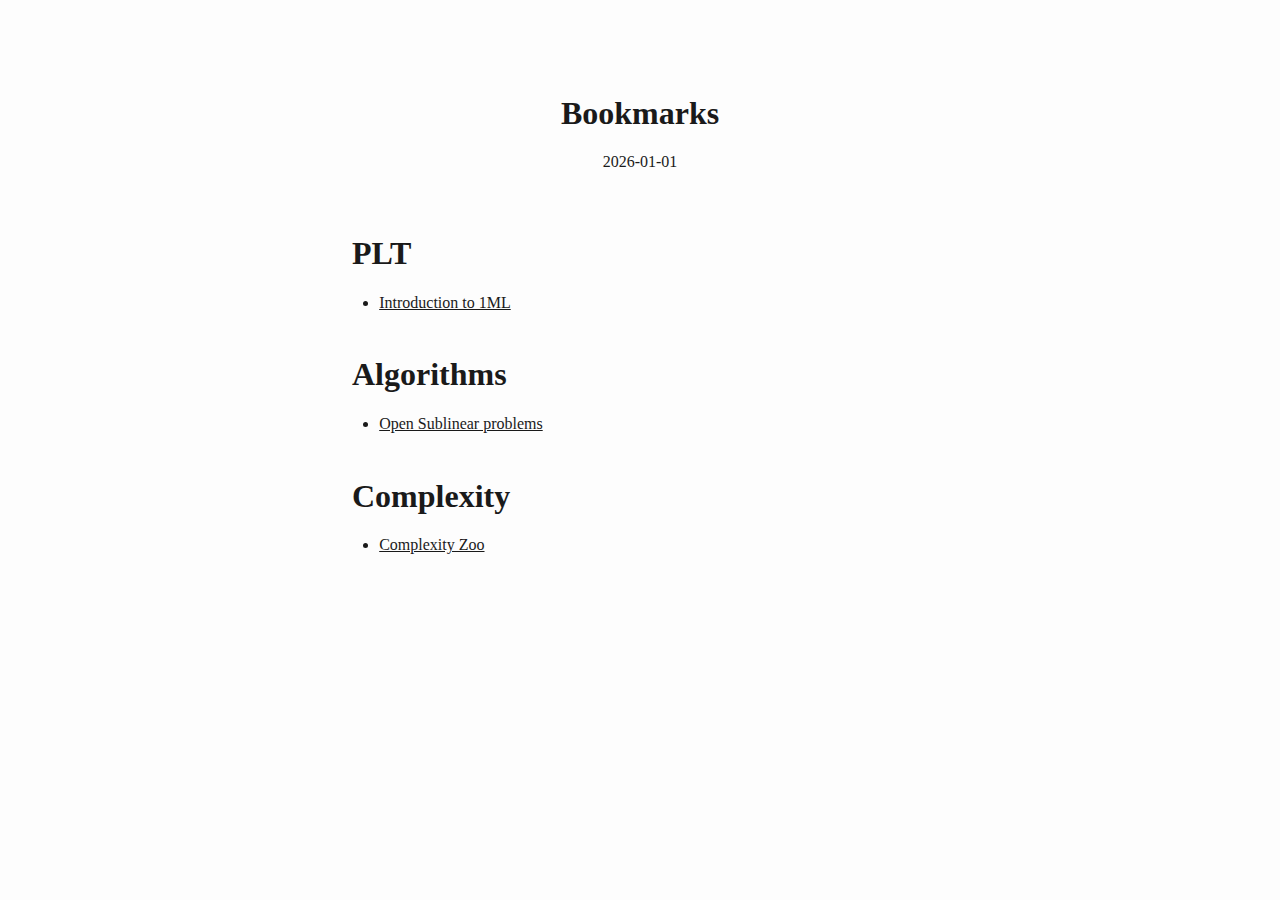
<file: final/bookmarks/index.html>
<!DOCTYPE html>
<html xmlns="http://www.w3.org/1999/xhtml" lang="en" xml:lang="en">
  <head>
    <meta charset="utf-8" />
    <meta name="generator" content="pandoc" />
    <meta name="viewport" content="width=device-width, initial-scale=1.0, user-scalable=yes" />
            <meta name="dcterms.date" content="2026-01-01" />
                <title>Bookmarks</title>
    <style>

html {
color: #1a1a1a;
background-color: #fdfdfd;
}
body {
margin: 0 auto;
max-width: 36em;
padding-left: 50px;
padding-right: 50px;
padding-top: 50px;
padding-bottom: 50px;
hyphens: auto;
overflow-wrap: break-word;
text-rendering: optimizeLegibility;
font-kerning: normal;
}
@media (max-width: 600px) {
body {
font-size: 0.9em;
padding: 12px;
}
h1 {
font-size: 1.8em;
}
}
@media print {
html {
background-color: white;
}
body {
background-color: transparent;
color: black;
font-size: 12pt;
}
p, h2, h3 {
orphans: 3;
widows: 3;
}
h2, h3, h4 {
page-break-after: avoid;
}
}
p {
margin: 1em 0;
}
a {
color: #1a1a1a;
}
a:visited {
color: #1a1a1a;
}
img {
max-width: 100%;
}
svg {
height: auto;
max-width: 100%;
}
h1, h2, h3, h4, h5, h6 {
margin-top: 1.4em;
}
h5, h6 {
font-size: 1em;
font-style: italic;
}
h6 {
font-weight: normal;
}
ol, ul {
padding-left: 1.7em;
margin-top: 1em;
}
li > ol, li > ul {
margin-top: 0;
}
blockquote {
margin: 1em 0 1em 1.7em;
padding-left: 1em;
border-left: 2px solid #e6e6e6;
color: #606060;
}
code {
font-family: Menlo, Monaco, Consolas, 'Lucida Console', monospace;
font-size: 85%;
margin: 0;
hyphens: manual;
}
pre {
margin: 1em 0;
overflow: auto;
}
pre code {
padding: 0;
overflow: visible;
overflow-wrap: normal;
}
.sourceCode {
background-color: transparent;
overflow: visible;
}
hr {
border: none;
border-top: 1px solid #1a1a1a;
height: 1px;
margin: 1em 0;
}
table {
margin: 1em 0;
border-collapse: collapse;
width: 100%;
overflow-x: auto;
display: block;
font-variant-numeric: lining-nums tabular-nums;
}
table caption {
margin-bottom: 0.75em;
}
tbody {
margin-top: 0.5em;
border-top: 1px solid #1a1a1a;
border-bottom: 1px solid #1a1a1a;
}
th {
border-top: 1px solid #1a1a1a;
padding: 0.25em 0.5em 0.25em 0.5em;
}
td {
padding: 0.125em 0.5em 0.25em 0.5em;
}
header {
margin-bottom: 4em;
text-align: center;
}
#TOC li {
list-style: none;
}
#TOC ul {
padding-left: 1.3em;
}
#TOC > ul {
padding-left: 0;
}
#TOC a:not(:hover) {
text-decoration: none;
}
code{white-space: pre-wrap;}
span.smallcaps{font-variant: small-caps;}
div.columns{display: flex; gap: min(4vw, 1.5em);}
div.column{flex: auto; overflow-x: auto;}
div.hanging-indent{margin-left: 1.5em; text-indent: -1.5em;}

ul.task-list[class]{list-style: none;}
ul.task-list li input[type="checkbox"] {
font-size: inherit;
width: 0.8em;
margin: 0 0.8em 0.2em -1.6em;
vertical-align: middle;
}
</style>
        <style type="text/css">.anchor {
color: inherit;
}
.anchor::before {
content: "(#)";
display: inline-block;
opacity: 0;
padding-left: 0.2em;
text-decoration: none;
}
h1:hover > .anchor::before,
h2:hover > .anchor::before,
h3:hover > .anchor::before,
h4:hover > .anchor::before {
opacity: 1;
}
</style>
              </head>
  <body>
            <header id="title-block-header">
      <h1 class="title">Bookmarks</h1>
                        <p class="date">2026-01-01</p>
                </header>
            <h1 id="plt">PLT<a href="#plt" class="anchor"></a></h1>
            <ul>
            <li><a href="https://pithlessly.github.io/1ml-intro">Introduction
            to 1ML</a></li>
            </ul>
            <h1 id="algorithms">Algorithms<a href="#algorithms" class="anchor"></a></h1>
            <ul>
            <li><a href="https://sublinear.info/index.php?title=Main_Page">Open
            Sublinear problems</a></li>
            </ul>
            <h1 id="complexity">Complexity<a href="#complexity" class="anchor"></a></h1>
            <ul>
            <li><a href="https://complexityzoo.net/Complexity_Zoo">Complexity
            Zoo</a></li>
            </ul>
      </body>
</html>
</file>
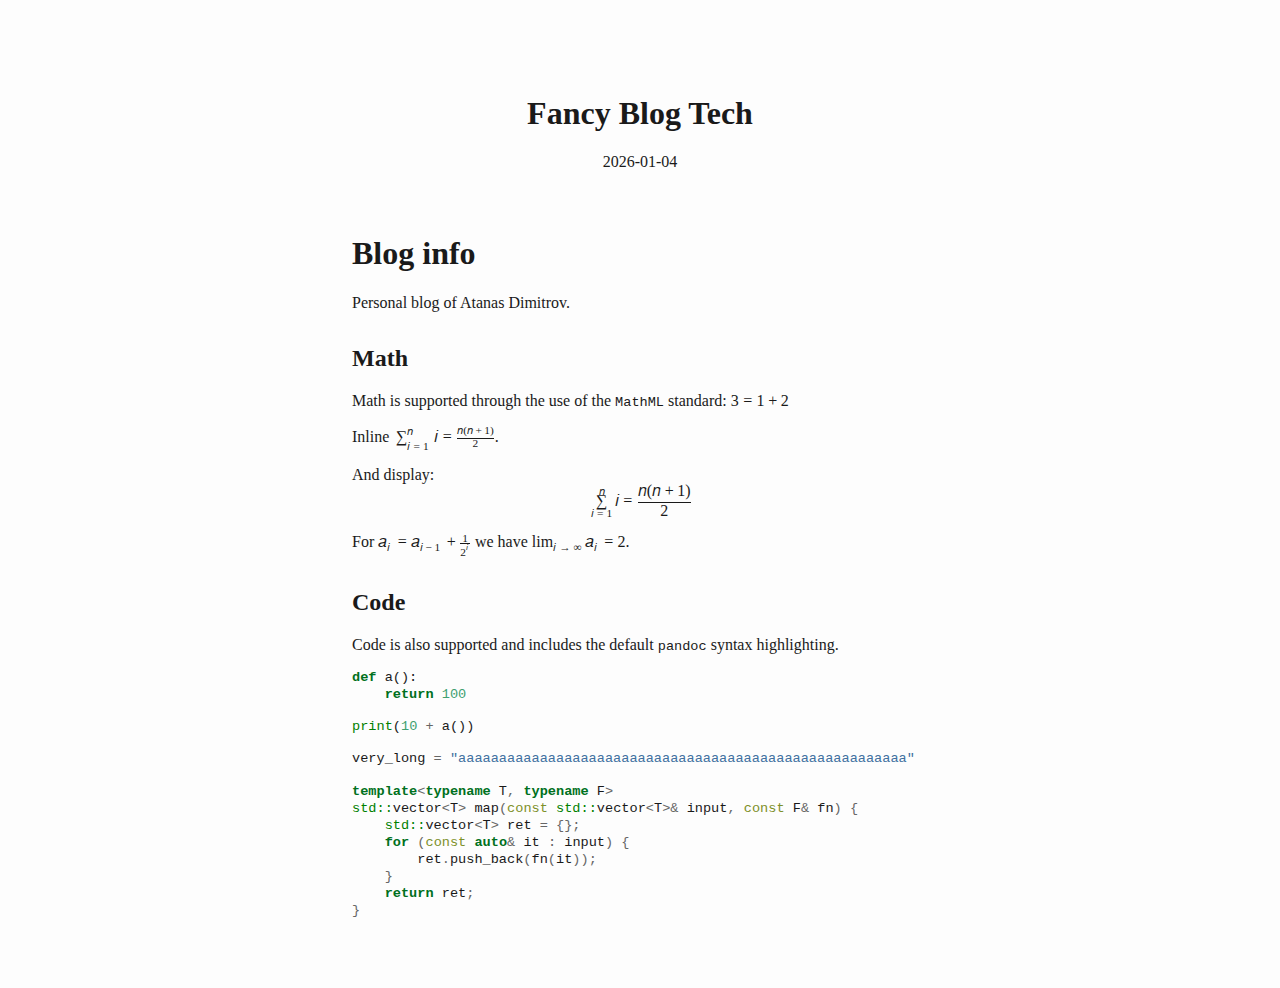
<file: final/fancy/index.html>
<!DOCTYPE html>
<html xmlns="http://www.w3.org/1999/xhtml" lang="en" xml:lang="en">
  <head>
    <meta charset="utf-8" />
    <meta name="generator" content="pandoc" />
    <meta name="viewport" content="width=device-width, initial-scale=1.0, user-scalable=yes" />
            <meta name="dcterms.date" content="2026-01-04" />
                <title>Fancy Blog Tech</title>
    <style>

html {
color: #1a1a1a;
background-color: #fdfdfd;
}
body {
margin: 0 auto;
max-width: 36em;
padding-left: 50px;
padding-right: 50px;
padding-top: 50px;
padding-bottom: 50px;
hyphens: auto;
overflow-wrap: break-word;
text-rendering: optimizeLegibility;
font-kerning: normal;
}
@media (max-width: 600px) {
body {
font-size: 0.9em;
padding: 12px;
}
h1 {
font-size: 1.8em;
}
}
@media print {
html {
background-color: white;
}
body {
background-color: transparent;
color: black;
font-size: 12pt;
}
p, h2, h3 {
orphans: 3;
widows: 3;
}
h2, h3, h4 {
page-break-after: avoid;
}
}
p {
margin: 1em 0;
}
a {
color: #1a1a1a;
}
a:visited {
color: #1a1a1a;
}
img {
max-width: 100%;
}
svg {
height: auto;
max-width: 100%;
}
h1, h2, h3, h4, h5, h6 {
margin-top: 1.4em;
}
h5, h6 {
font-size: 1em;
font-style: italic;
}
h6 {
font-weight: normal;
}
ol, ul {
padding-left: 1.7em;
margin-top: 1em;
}
li > ol, li > ul {
margin-top: 0;
}
blockquote {
margin: 1em 0 1em 1.7em;
padding-left: 1em;
border-left: 2px solid #e6e6e6;
color: #606060;
}
code {
font-family: Menlo, Monaco, Consolas, 'Lucida Console', monospace;
font-size: 85%;
margin: 0;
hyphens: manual;
}
pre {
margin: 1em 0;
overflow: auto;
}
pre code {
padding: 0;
overflow: visible;
overflow-wrap: normal;
}
.sourceCode {
background-color: transparent;
overflow: visible;
}
hr {
border: none;
border-top: 1px solid #1a1a1a;
height: 1px;
margin: 1em 0;
}
table {
margin: 1em 0;
border-collapse: collapse;
width: 100%;
overflow-x: auto;
display: block;
font-variant-numeric: lining-nums tabular-nums;
}
table caption {
margin-bottom: 0.75em;
}
tbody {
margin-top: 0.5em;
border-top: 1px solid #1a1a1a;
border-bottom: 1px solid #1a1a1a;
}
th {
border-top: 1px solid #1a1a1a;
padding: 0.25em 0.5em 0.25em 0.5em;
}
td {
padding: 0.125em 0.5em 0.25em 0.5em;
}
header {
margin-bottom: 4em;
text-align: center;
}
#TOC li {
list-style: none;
}
#TOC ul {
padding-left: 1.3em;
}
#TOC > ul {
padding-left: 0;
}
#TOC a:not(:hover) {
text-decoration: none;
}
code{white-space: pre-wrap;}
span.smallcaps{font-variant: small-caps;}
div.columns{display: flex; gap: min(4vw, 1.5em);}
div.column{flex: auto; overflow-x: auto;}
div.hanging-indent{margin-left: 1.5em; text-indent: -1.5em;}

ul.task-list[class]{list-style: none;}
ul.task-list li input[type="checkbox"] {
font-size: inherit;
width: 0.8em;
margin: 0 0.8em 0.2em -1.6em;
vertical-align: middle;
}

html { -webkit-text-size-adjust: 100%; }
pre > code.sourceCode { white-space: pre; position: relative; }
pre > code.sourceCode > span { display: inline-block; line-height: 1.25; }
pre > code.sourceCode > span:empty { height: 1.2em; }
.sourceCode { overflow: visible; }
code.sourceCode > span { color: inherit; text-decoration: inherit; }
div.sourceCode { margin: 1em 0; }
pre.sourceCode { margin: 0; }
@media screen {
div.sourceCode { overflow: auto; }
}
@media print {
pre > code.sourceCode { white-space: pre-wrap; }
pre > code.sourceCode > span { text-indent: -5em; padding-left: 5em; }
}
pre.numberSource code
{ counter-reset: source-line 0; }
pre.numberSource code > span
{ position: relative; left: -4em; counter-increment: source-line; }
pre.numberSource code > span > a:first-child::before
{ content: counter(source-line);
position: relative; left: -1em; text-align: right; vertical-align: baseline;
border: none; display: inline-block;
-webkit-touch-callout: none; -webkit-user-select: none;
-khtml-user-select: none; -moz-user-select: none;
-ms-user-select: none; user-select: none;
padding: 0 4px; width: 4em;
color: #aaaaaa;
}
pre.numberSource { margin-left: 3em; border-left: 1px solid #aaaaaa; padding-left: 4px; }
div.sourceCode
{ }
@media screen {
pre > code.sourceCode > span > a:first-child::before { text-decoration: underline; }
}
code span.al { color: #ff0000; font-weight: bold; }
code span.an { color: #60a0b0; font-weight: bold; font-style: italic; }
code span.at { color: #7d9029; }
code span.bn { color: #40a070; }
code span.bu { color: #008000; }
code span.cf { color: #007020; font-weight: bold; }
code span.ch { color: #4070a0; }
code span.cn { color: #880000; }
code span.co { color: #60a0b0; font-style: italic; }
code span.cv { color: #60a0b0; font-weight: bold; font-style: italic; }
code span.do { color: #ba2121; font-style: italic; }
code span.dt { color: #902000; }
code span.dv { color: #40a070; }
code span.er { color: #ff0000; font-weight: bold; }
code span.ex { }
code span.fl { color: #40a070; }
code span.fu { color: #06287e; }
code span.im { color: #008000; font-weight: bold; }
code span.in { color: #60a0b0; font-weight: bold; font-style: italic; }
code span.kw { color: #007020; font-weight: bold; }
code span.op { color: #666666; }
code span.ot { color: #007020; }
code span.pp { color: #bc7a00; }
code span.sc { color: #4070a0; }
code span.ss { color: #bb6688; }
code span.st { color: #4070a0; }
code span.va { color: #19177c; }
code span.vs { color: #4070a0; }
code span.wa { color: #60a0b0; font-weight: bold; font-style: italic; }
</style>
        <style type="text/css">.anchor {
color: inherit;
}
.anchor::before {
content: "(#)";
display: inline-block;
opacity: 0;
padding-left: 0.2em;
text-decoration: none;
}
h1:hover > .anchor::before,
h2:hover > .anchor::before,
h3:hover > .anchor::before,
h4:hover > .anchor::before {
opacity: 1;
}
</style>
              </head>
  <body>
            <header id="title-block-header">
      <h1 class="title">Fancy Blog Tech</h1>
                        <p class="date">2026-01-04</p>
                </header>
            <h1 id="blog-info">Blog info<a href="#blog-info" class="anchor"></a></h1>
            <p>Personal blog of Atanas Dimitrov.</p>
            <h2 id="math">Math<a href="#math" class="anchor"></a></h2>
            <p>Math is supported through the use of the
            <code>MathML</code> standard:
            <math display="inline" xmlns="http://www.w3.org/1998/Math/MathML"><semantics><mrow><mn>3</mn><mo>=</mo><mn>1</mn><mo>+</mo><mn>2</mn></mrow><annotation encoding="application/x-tex">3 = 1 + 2</annotation></semantics></math></p>
            <p>Inline
            <math display="inline" xmlns="http://www.w3.org/1998/Math/MathML"><semantics><mrow><msubsup><mo>∑</mo><mrow><mi>i</mi><mo>=</mo><mn>1</mn></mrow><mi>n</mi></msubsup><mi>i</mi><mo>=</mo><mfrac><mrow><mi>n</mi><mo stretchy="false" form="prefix">(</mo><mi>n</mi><mo>+</mo><mn>1</mn><mo stretchy="false" form="postfix">)</mo></mrow><mn>2</mn></mfrac></mrow><annotation encoding="application/x-tex">\sum_{i=1}^{n} i = \frac{n (n + 1)}{2}</annotation></semantics></math>.</p>
            <p>And display:
            <math display="block" xmlns="http://www.w3.org/1998/Math/MathML"><semantics><mrow><munderover><mo>∑</mo><mrow><mi>i</mi><mo>=</mo><mn>1</mn></mrow><mi>n</mi></munderover><mi>i</mi><mo>=</mo><mfrac><mrow><mi>n</mi><mo stretchy="false" form="prefix">(</mo><mi>n</mi><mo>+</mo><mn>1</mn><mo stretchy="false" form="postfix">)</mo></mrow><mn>2</mn></mfrac></mrow><annotation encoding="application/x-tex">
                \sum_{i=1}^{n} i = \frac{n (n + 1)}{2}
            </annotation></semantics></math></p>
            <p>For
            <math display="inline" xmlns="http://www.w3.org/1998/Math/MathML"><semantics><mrow><msub><mi>a</mi><mi>i</mi></msub><mo>=</mo><msub><mi>a</mi><mrow><mi>i</mi><mo>−</mo><mn>1</mn></mrow></msub><mo>+</mo><mfrac><mn>1</mn><msup><mn>2</mn><mi>i</mi></msup></mfrac></mrow><annotation encoding="application/x-tex">a_{i} = a_{i - 1} + \frac{1}{2^{i}}</annotation></semantics></math>
            we have
            <math display="inline" xmlns="http://www.w3.org/1998/Math/MathML"><semantics><mrow><msub><mrow><mi mathvariant="normal">lim</mi><mo>⁡</mo></mrow><mrow><mi>i</mi><mo>→</mo><mi>∞</mi></mrow></msub><msub><mi>a</mi><mi>i</mi></msub><mo>=</mo><mn>2</mn></mrow><annotation encoding="application/x-tex">\lim_{i \rightarrow \infty} a_{i} = 2</annotation></semantics></math>.</p>
            <h2 id="code">Code<a href="#code" class="anchor"></a></h2>
            <p>Code is also supported and includes the default
            <code>pandoc</code> syntax highlighting.</p>
            <div class="sourceCode" id="cb1"><pre class="sourceCode python"><code class="sourceCode python"><span id="cb1-1"><a href="#cb1-1" aria-hidden="true" tabindex="-1"></a><span class="kw">def</span> a():</span>
<span id="cb1-2"><a href="#cb1-2" aria-hidden="true" tabindex="-1"></a>    <span class="cf">return</span> <span class="dv">100</span></span>
<span id="cb1-3"><a href="#cb1-3" aria-hidden="true" tabindex="-1"></a></span>
<span id="cb1-4"><a href="#cb1-4" aria-hidden="true" tabindex="-1"></a><span class="bu">print</span>(<span class="dv">10</span> <span class="op">+</span> a())</span>
<span id="cb1-5"><a href="#cb1-5" aria-hidden="true" tabindex="-1"></a></span>
<span id="cb1-6"><a href="#cb1-6" aria-hidden="true" tabindex="-1"></a>very_long <span class="op">=</span> <span class="st">&quot;aaaaaaaaaaaaaaaaaaaaaaaaaaaaaaaaaaaaaaaaaaaaaaaaaaaaaaa&quot;</span></span></code></pre></div>
            <div class="sourceCode" id="cb2"><pre class="sourceCode cpp"><code class="sourceCode cpp"><span id="cb2-1"><a href="#cb2-1" aria-hidden="true" tabindex="-1"></a><span class="kw">template</span><span class="op">&lt;</span><span class="kw">typename</span> T<span class="op">,</span> <span class="kw">typename</span> F<span class="op">&gt;</span></span>
<span id="cb2-2"><a href="#cb2-2" aria-hidden="true" tabindex="-1"></a><span class="bu">std::</span>vector<span class="op">&lt;</span>T<span class="op">&gt;</span> map<span class="op">(</span><span class="at">const</span> <span class="bu">std::</span>vector<span class="op">&lt;</span>T<span class="op">&gt;&amp;</span> input<span class="op">,</span> <span class="at">const</span> F<span class="op">&amp;</span> fn<span class="op">)</span> <span class="op">{</span></span>
<span id="cb2-3"><a href="#cb2-3" aria-hidden="true" tabindex="-1"></a>    <span class="bu">std::</span>vector<span class="op">&lt;</span>T<span class="op">&gt;</span> ret <span class="op">=</span> <span class="op">{};</span></span>
<span id="cb2-4"><a href="#cb2-4" aria-hidden="true" tabindex="-1"></a>    <span class="cf">for</span> <span class="op">(</span><span class="at">const</span> <span class="kw">auto</span><span class="op">&amp;</span> it <span class="op">:</span> input<span class="op">)</span> <span class="op">{</span></span>
<span id="cb2-5"><a href="#cb2-5" aria-hidden="true" tabindex="-1"></a>        ret<span class="op">.</span>push_back<span class="op">(</span>fn<span class="op">(</span>it<span class="op">));</span></span>
<span id="cb2-6"><a href="#cb2-6" aria-hidden="true" tabindex="-1"></a>    <span class="op">}</span></span>
<span id="cb2-7"><a href="#cb2-7" aria-hidden="true" tabindex="-1"></a>    <span class="cf">return</span> ret<span class="op">;</span></span>
<span id="cb2-8"><a href="#cb2-8" aria-hidden="true" tabindex="-1"></a><span class="op">}</span></span></code></pre></div>
      </body>
</html>
</file>
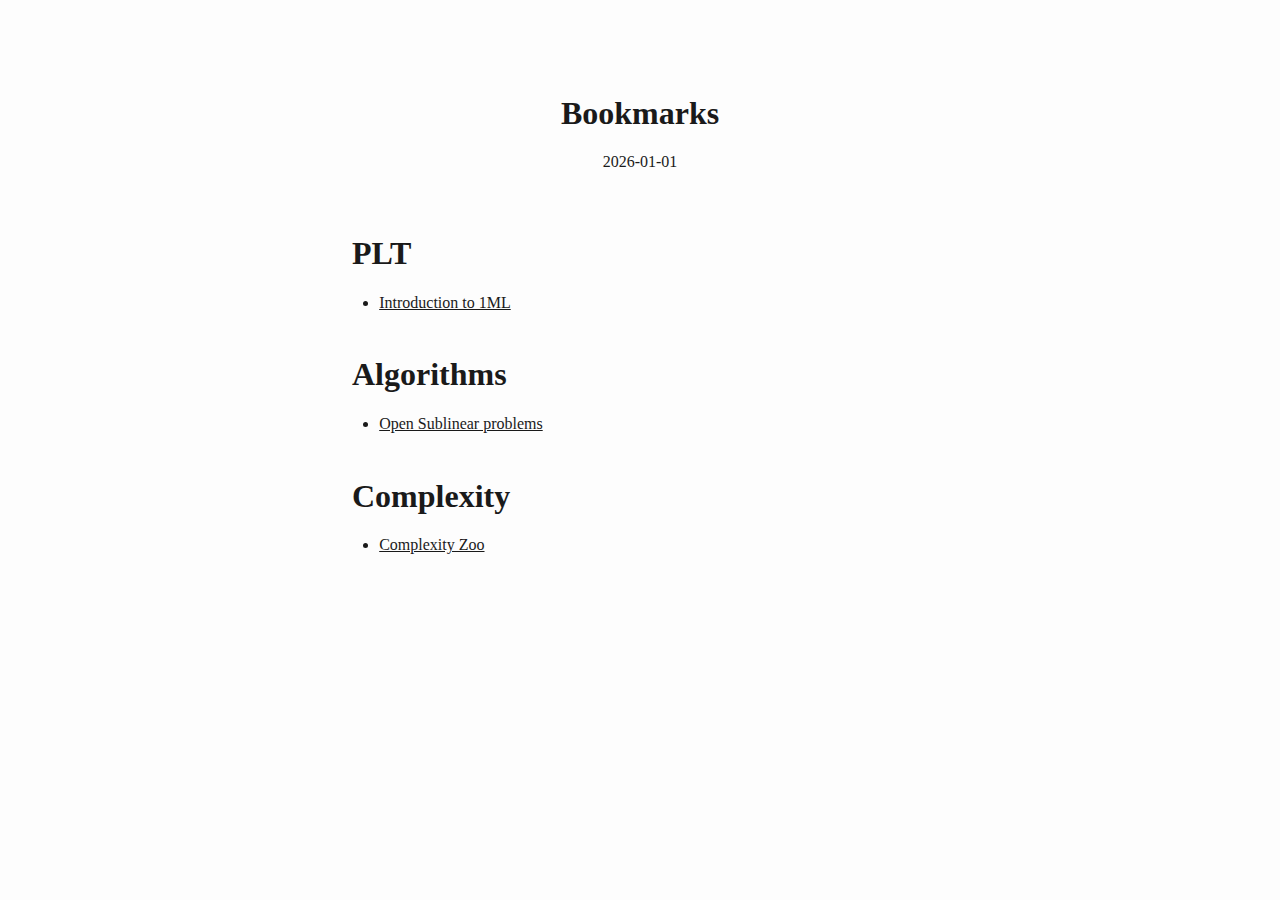
<file: static/bookmarks/index.html>
<!DOCTYPE html>
<html xmlns="http://www.w3.org/1999/xhtml" lang="en" xml:lang="en">
  <head>
    <meta charset="utf-8" />
    <meta name="generator" content="pandoc" />
    <meta name="viewport" content="width=device-width, initial-scale=1.0, user-scalable=yes" />
            <meta name="dcterms.date" content="2026-01-01" />
                <title>Bookmarks</title>
    <style>
    /* Default styles provided by pandoc.
    ** See https://pandoc.org/MANUAL.html#variables-for-html for config info.
    */
    html {
      color: #1a1a1a;
      background-color: #fdfdfd;
    }
    body {
      margin: 0 auto;
      max-width: 36em;
      padding-left: 50px;
      padding-right: 50px;
      padding-top: 50px;
      padding-bottom: 50px;
      hyphens: auto;
      overflow-wrap: break-word;
      text-rendering: optimizeLegibility;
      font-kerning: normal;
    }
    @media (max-width: 600px) {
      body {
        font-size: 0.9em;
        padding: 12px;
      }
      h1 {
        font-size: 1.8em;
      }
    }
    @media print {
      html {
        background-color: white;
      }
      body {
        background-color: transparent;
        color: black;
        font-size: 12pt;
      }
      p, h2, h3 {
        orphans: 3;
        widows: 3;
      }
      h2, h3, h4 {
        page-break-after: avoid;
      }
    }
    p {
      margin: 1em 0;
    }
    a {
      color: #1a1a1a;
    }
    a:visited {
      color: #1a1a1a;
    }
    img {
      max-width: 100%;
    }
    svg {
      height: auto;
      max-width: 100%;
    }
    h1, h2, h3, h4, h5, h6 {
      margin-top: 1.4em;
    }
    h5, h6 {
      font-size: 1em;
      font-style: italic;
    }
    h6 {
      font-weight: normal;
    }
    ol, ul {
      padding-left: 1.7em;
      margin-top: 1em;
    }
    li > ol, li > ul {
      margin-top: 0;
    }
    blockquote {
      margin: 1em 0 1em 1.7em;
      padding-left: 1em;
      border-left: 2px solid #e6e6e6;
      color: #606060;
    }
    code {
      font-family: Menlo, Monaco, Consolas, 'Lucida Console', monospace;
      font-size: 85%;
      margin: 0;
      hyphens: manual;
    }
    pre {
      margin: 1em 0;
      overflow: auto;
    }
    pre code {
      padding: 0;
      overflow: visible;
      overflow-wrap: normal;
    }
    .sourceCode {
     background-color: transparent;
     overflow: visible;
    }
    hr {
      border: none;
      border-top: 1px solid #1a1a1a;
      height: 1px;
      margin: 1em 0;
    }
    table {
      margin: 1em 0;
      border-collapse: collapse;
      width: 100%;
      overflow-x: auto;
      display: block;
      font-variant-numeric: lining-nums tabular-nums;
    }
    table caption {
      margin-bottom: 0.75em;
    }
    tbody {
      margin-top: 0.5em;
      border-top: 1px solid #1a1a1a;
      border-bottom: 1px solid #1a1a1a;
    }
    th {
      border-top: 1px solid #1a1a1a;
      padding: 0.25em 0.5em 0.25em 0.5em;
    }
    td {
      padding: 0.125em 0.5em 0.25em 0.5em;
    }
    header {
      margin-bottom: 4em;
      text-align: center;
    }
    #TOC li {
      list-style: none;
    }
    #TOC ul {
      padding-left: 1.3em;
    }
    #TOC > ul {
      padding-left: 0;
    }
    #TOC a:not(:hover) {
      text-decoration: none;
    }
    code{white-space: pre-wrap;}
    span.smallcaps{font-variant: small-caps;}
    div.columns{display: flex; gap: min(4vw, 1.5em);}
    div.column{flex: auto; overflow-x: auto;}
    div.hanging-indent{margin-left: 1.5em; text-indent: -1.5em;}
    /* The extra [class] is a hack that increases specificity enough to
       override a similar rule in reveal.js */
    ul.task-list[class]{list-style: none;}
    ul.task-list li input[type="checkbox"] {
      font-size: inherit;
      width: 0.8em;
      margin: 0 0.8em 0.2em -1.6em;
      vertical-align: middle;
    }
    </style>
              </head>
  <body>
            <header id="title-block-header">
      <h1 class="title">Bookmarks</h1>
                        <p class="date">2026-01-01</p>
                </header>
            <h1 id="plt">PLT</h1>
            <ul>
            <li><a
            href="https://pithlessly.github.io/1ml-intro">Introduction
            to 1ML</a></li>
            </ul>
            <h1 id="algorithms">Algorithms</h1>
            <ul>
            <li><a
            href="https://sublinear.info/index.php?title=Main_Page">Open
            Sublinear problems</a></li>
            </ul>
            <h1 id="complexity">Complexity</h1>
            <ul>
            <li><a
            href="https://complexityzoo.net/Complexity_Zoo">Complexity
            Zoo</a></li>
            </ul>
      </body>
</html>
</file>
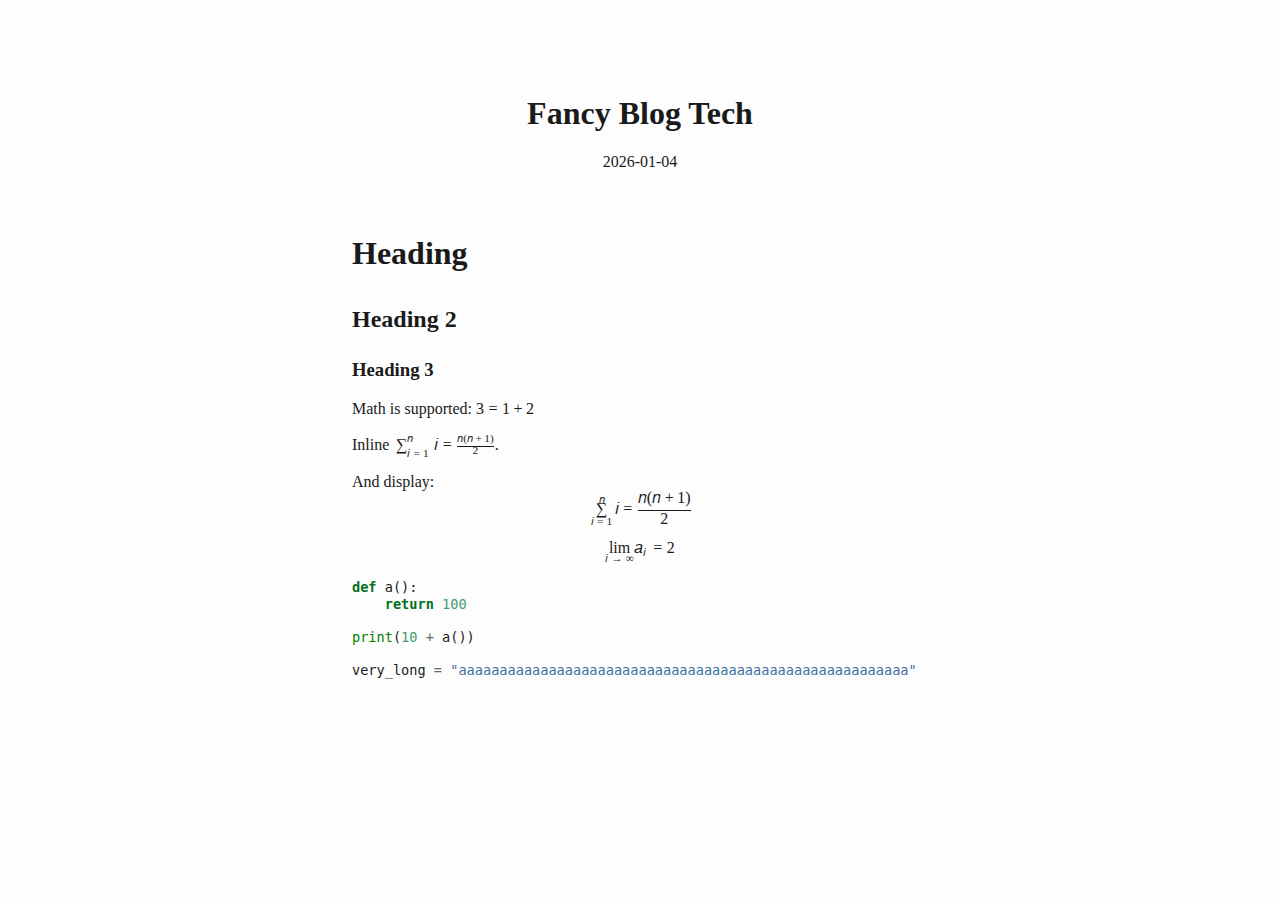
<file: static/fancy/index.html>
<!DOCTYPE html>
<html xmlns="http://www.w3.org/1999/xhtml" lang="en" xml:lang="en">
  <head>
    <meta charset="utf-8" />
    <meta name="generator" content="pandoc" />
    <meta name="viewport" content="width=device-width, initial-scale=1.0, user-scalable=yes" />
            <meta name="dcterms.date" content="2026-01-04" />
                <title>Fancy Blog Tech</title>
    <style>
    /* Default styles provided by pandoc.
    ** See https://pandoc.org/MANUAL.html#variables-for-html for config info.
    */
    html {
      color: #1a1a1a;
      background-color: #fdfdfd;
    }
    body {
      margin: 0 auto;
      max-width: 36em;
      padding-left: 50px;
      padding-right: 50px;
      padding-top: 50px;
      padding-bottom: 50px;
      hyphens: auto;
      overflow-wrap: break-word;
      text-rendering: optimizeLegibility;
      font-kerning: normal;
    }
    @media (max-width: 600px) {
      body {
        font-size: 0.9em;
        padding: 12px;
      }
      h1 {
        font-size: 1.8em;
      }
    }
    @media print {
      html {
        background-color: white;
      }
      body {
        background-color: transparent;
        color: black;
        font-size: 12pt;
      }
      p, h2, h3 {
        orphans: 3;
        widows: 3;
      }
      h2, h3, h4 {
        page-break-after: avoid;
      }
    }
    p {
      margin: 1em 0;
    }
    a {
      color: #1a1a1a;
    }
    a:visited {
      color: #1a1a1a;
    }
    img {
      max-width: 100%;
    }
    svg {
      height: auto;
      max-width: 100%;
    }
    h1, h2, h3, h4, h5, h6 {
      margin-top: 1.4em;
    }
    h5, h6 {
      font-size: 1em;
      font-style: italic;
    }
    h6 {
      font-weight: normal;
    }
    ol, ul {
      padding-left: 1.7em;
      margin-top: 1em;
    }
    li > ol, li > ul {
      margin-top: 0;
    }
    blockquote {
      margin: 1em 0 1em 1.7em;
      padding-left: 1em;
      border-left: 2px solid #e6e6e6;
      color: #606060;
    }
    code {
      font-family: Menlo, Monaco, Consolas, 'Lucida Console', monospace;
      font-size: 85%;
      margin: 0;
      hyphens: manual;
    }
    pre {
      margin: 1em 0;
      overflow: auto;
    }
    pre code {
      padding: 0;
      overflow: visible;
      overflow-wrap: normal;
    }
    .sourceCode {
     background-color: transparent;
     overflow: visible;
    }
    hr {
      border: none;
      border-top: 1px solid #1a1a1a;
      height: 1px;
      margin: 1em 0;
    }
    table {
      margin: 1em 0;
      border-collapse: collapse;
      width: 100%;
      overflow-x: auto;
      display: block;
      font-variant-numeric: lining-nums tabular-nums;
    }
    table caption {
      margin-bottom: 0.75em;
    }
    tbody {
      margin-top: 0.5em;
      border-top: 1px solid #1a1a1a;
      border-bottom: 1px solid #1a1a1a;
    }
    th {
      border-top: 1px solid #1a1a1a;
      padding: 0.25em 0.5em 0.25em 0.5em;
    }
    td {
      padding: 0.125em 0.5em 0.25em 0.5em;
    }
    header {
      margin-bottom: 4em;
      text-align: center;
    }
    #TOC li {
      list-style: none;
    }
    #TOC ul {
      padding-left: 1.3em;
    }
    #TOC > ul {
      padding-left: 0;
    }
    #TOC a:not(:hover) {
      text-decoration: none;
    }
    code{white-space: pre-wrap;}
    span.smallcaps{font-variant: small-caps;}
    div.columns{display: flex; gap: min(4vw, 1.5em);}
    div.column{flex: auto; overflow-x: auto;}
    div.hanging-indent{margin-left: 1.5em; text-indent: -1.5em;}
    /* The extra [class] is a hack that increases specificity enough to
       override a similar rule in reveal.js */
    ul.task-list[class]{list-style: none;}
    ul.task-list li input[type="checkbox"] {
      font-size: inherit;
      width: 0.8em;
      margin: 0 0.8em 0.2em -1.6em;
      vertical-align: middle;
    }
    /* CSS for syntax highlighting */
    html { -webkit-text-size-adjust: 100%; }
    pre > code.sourceCode { white-space: pre; position: relative; }
    pre > code.sourceCode > span { display: inline-block; line-height: 1.25; }
    pre > code.sourceCode > span:empty { height: 1.2em; }
    .sourceCode { overflow: visible; }
    code.sourceCode > span { color: inherit; text-decoration: inherit; }
    div.sourceCode { margin: 1em 0; }
    pre.sourceCode { margin: 0; }
    @media screen {
    div.sourceCode { overflow: auto; }
    }
    @media print {
    pre > code.sourceCode { white-space: pre-wrap; }
    pre > code.sourceCode > span { text-indent: -5em; padding-left: 5em; }
    }
    pre.numberSource code
      { counter-reset: source-line 0; }
    pre.numberSource code > span
      { position: relative; left: -4em; counter-increment: source-line; }
    pre.numberSource code > span > a:first-child::before
      { content: counter(source-line);
        position: relative; left: -1em; text-align: right; vertical-align: baseline;
        border: none; display: inline-block;
        -webkit-touch-callout: none; -webkit-user-select: none;
        -khtml-user-select: none; -moz-user-select: none;
        -ms-user-select: none; user-select: none;
        padding: 0 4px; width: 4em;
        color: #aaaaaa;
      }
    pre.numberSource { margin-left: 3em; border-left: 1px solid #aaaaaa;  padding-left: 4px; }
    div.sourceCode
      {   }
    @media screen {
    pre > code.sourceCode > span > a:first-child::before { text-decoration: underline; }
    }
    code span.al { color: #ff0000; font-weight: bold; } /* Alert */
    code span.an { color: #60a0b0; font-weight: bold; font-style: italic; } /* Annotation */
    code span.at { color: #7d9029; } /* Attribute */
    code span.bn { color: #40a070; } /* BaseN */
    code span.bu { color: #008000; } /* BuiltIn */
    code span.cf { color: #007020; font-weight: bold; } /* ControlFlow */
    code span.ch { color: #4070a0; } /* Char */
    code span.cn { color: #880000; } /* Constant */
    code span.co { color: #60a0b0; font-style: italic; } /* Comment */
    code span.cv { color: #60a0b0; font-weight: bold; font-style: italic; } /* CommentVar */
    code span.do { color: #ba2121; font-style: italic; } /* Documentation */
    code span.dt { color: #902000; } /* DataType */
    code span.dv { color: #40a070; } /* DecVal */
    code span.er { color: #ff0000; font-weight: bold; } /* Error */
    code span.ex { } /* Extension */
    code span.fl { color: #40a070; } /* Float */
    code span.fu { color: #06287e; } /* Function */
    code span.im { color: #008000; font-weight: bold; } /* Import */
    code span.in { color: #60a0b0; font-weight: bold; font-style: italic; } /* Information */
    code span.kw { color: #007020; font-weight: bold; } /* Keyword */
    code span.op { color: #666666; } /* Operator */
    code span.ot { color: #007020; } /* Other */
    code span.pp { color: #bc7a00; } /* Preprocessor */
    code span.sc { color: #4070a0; } /* SpecialChar */
    code span.ss { color: #bb6688; } /* SpecialString */
    code span.st { color: #4070a0; } /* String */
    code span.va { color: #19177c; } /* Variable */
    code span.vs { color: #4070a0; } /* VerbatimString */
    code span.wa { color: #60a0b0; font-weight: bold; font-style: italic; } /* Warning */
    </style>
              </head>
  <body>
            <header id="title-block-header">
      <h1 class="title">Fancy Blog Tech</h1>
                        <p class="date">2026-01-04</p>
                </header>
            <h1 id="heading">Heading</h1>
            <h2 id="heading-2">Heading 2</h2>
            <h3 id="heading-3">Heading 3</h3>
            <p>Math is supported:
            <math display="inline" xmlns="http://www.w3.org/1998/Math/MathML"><semantics><mrow><mn>3</mn><mo>=</mo><mn>1</mn><mo>+</mo><mn>2</mn></mrow><annotation encoding="application/x-tex">3 = 1 + 2</annotation></semantics></math></p>
            <p>Inline
            <math display="inline" xmlns="http://www.w3.org/1998/Math/MathML"><semantics><mrow><msubsup><mo>∑</mo><mrow><mi>i</mi><mo>=</mo><mn>1</mn></mrow><mi>n</mi></msubsup><mi>i</mi><mo>=</mo><mfrac><mrow><mi>n</mi><mo stretchy="false" form="prefix">(</mo><mi>n</mi><mo>+</mo><mn>1</mn><mo stretchy="false" form="postfix">)</mo></mrow><mn>2</mn></mfrac></mrow><annotation encoding="application/x-tex">\sum_{i=1}^{n} i = \frac{n (n + 1)}{2}</annotation></semantics></math>.</p>
            <p>And display:
            <math display="block" xmlns="http://www.w3.org/1998/Math/MathML"><semantics><mrow><munderover><mo>∑</mo><mrow><mi>i</mi><mo>=</mo><mn>1</mn></mrow><mi>n</mi></munderover><mi>i</mi><mo>=</mo><mfrac><mrow><mi>n</mi><mo stretchy="false" form="prefix">(</mo><mi>n</mi><mo>+</mo><mn>1</mn><mo stretchy="false" form="postfix">)</mo></mrow><mn>2</mn></mfrac></mrow><annotation encoding="application/x-tex">
                \sum_{i=1}^{n} i = \frac{n (n + 1)}{2}
            </annotation></semantics></math></p>
            <p><math display="block" xmlns="http://www.w3.org/1998/Math/MathML"><semantics><mrow><munder><mi mathvariant="normal">lim</mi><mrow><mi>i</mi><mo>→</mo><mi>∞</mi></mrow></munder><msub><mi>a</mi><mi>i</mi></msub><mo>=</mo><mn>2</mn></mrow><annotation encoding="application/x-tex">
                \lim_{i \rightarrow \infty} a_{i} = 2
            </annotation></semantics></math></p>
            <div class="sourceCode" id="cb1"><pre
            class="sourceCode python"><code class="sourceCode python"><span id="cb1-1"><a href="#cb1-1" aria-hidden="true" tabindex="-1"></a><span class="kw">def</span> a():</span>
<span id="cb1-2"><a href="#cb1-2" aria-hidden="true" tabindex="-1"></a>    <span class="cf">return</span> <span class="dv">100</span></span>
<span id="cb1-3"><a href="#cb1-3" aria-hidden="true" tabindex="-1"></a></span>
<span id="cb1-4"><a href="#cb1-4" aria-hidden="true" tabindex="-1"></a><span class="bu">print</span>(<span class="dv">10</span> <span class="op">+</span> a())</span>
<span id="cb1-5"><a href="#cb1-5" aria-hidden="true" tabindex="-1"></a></span>
<span id="cb1-6"><a href="#cb1-6" aria-hidden="true" tabindex="-1"></a>very_long <span class="op">=</span> <span class="st">&quot;aaaaaaaaaaaaaaaaaaaaaaaaaaaaaaaaaaaaaaaaaaaaaaaaaaaaaaa&quot;</span></span></code></pre></div>
      </body>
</html>
</file>
